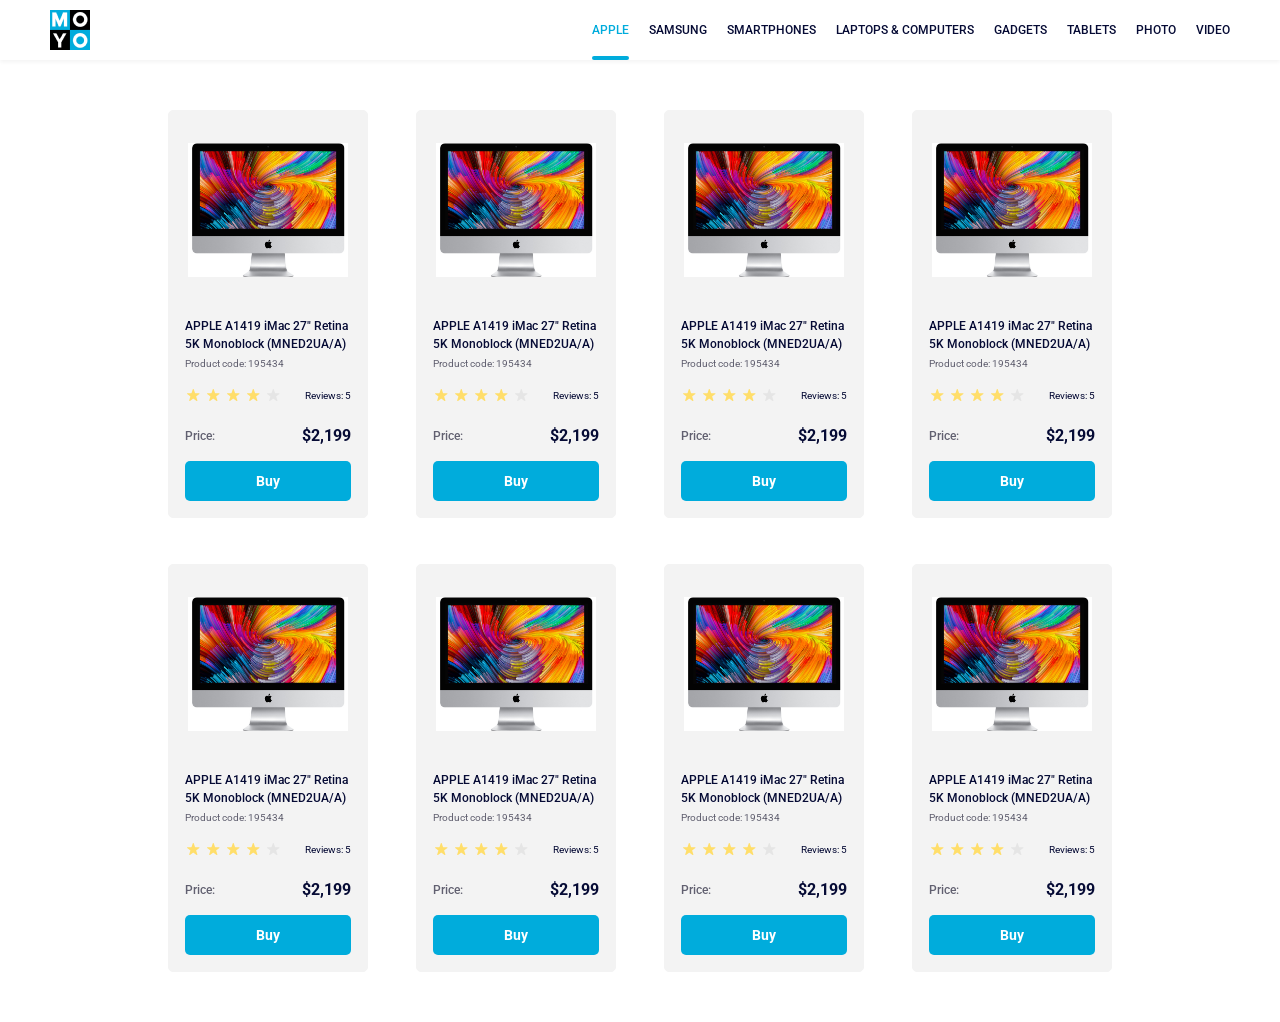
<file: index.html>
<!doctype html><html lang="en"><head><meta charset="utf-8"><meta name="viewport" content="width=device-width, initial-scale=1.0"><title>Catalog</title><link rel="preconnect" href="https://fonts.gstatic.com"><link href="https://fonts.googleapis.com/css2?family=Roboto:wght@400;500;700&display=swap" rel="stylesheet"><link rel="stylesheet" href="index.b6be66b6.css"></head><body class="page"> <header> <div class="header"> <a class="header__logo" href="#"> <img src="logo.eddae0ff.png" alt="Moyo logo" class="header__logo-img"> </a> <nav class="header__navigation"> <ul class="header__list"> <li class="header__item"> <a href="#" class="header__link is-active"> Apple </a> </li> <li class="header__item"> <a href="#" class="header__link"> Samsung </a> </li> <li class="header__item"> <a href="#" class="header__link"> Smartphones </a> </li> <li class="header__item"> <a href="#" class="header__link" data-qa="nav-hover"> Laptops & Computers </a> </li> <li class="header__item"> <a href="#" class="header__link"> Gadgets </a> </li> <li class="header__item"> <a href="#" class="header__link"> Tablets </a> </li> <li class="header__item"> <a href="#" class="header__link"> Photo </a> </li> <li class="header__item"> <a href="#" class="header__link"> Video </a> </li> </ul> </nav> </div> </header> <main class="main"> <article class="card" data-qa="card"> <div class="card__photo"> <a href="#"> <img src="imac.202c52ff.jpeg" alt="Apple iMac 27 Retina 5K" class="card__photo-img"> </a> </div> <div class="card__label"> <h2 class="card__title"> APPLE A1419 iMac 27" Retina 5K Monoblock (MNED2UA/A) </h2> <p class="card__label-code">Product code: 195434</p> </div> <div class="card__reviews"> <div class="card__reviews-star"> <div class="stars stars--4"> <div class="stars__star"></div> <div class="stars__star"></div> <div class="stars__star"></div> <div class="stars__star"></div> <div class="stars__star"></div> </div> </div> <div class="card__reviews-text">Reviews: 5</div> </div> <div class="card__price"> <div class="card__price-label">Price:</div> <div class="card__price-value">$2,199</div> </div> <a href="#" class="card__button" data-qa="card-hover"> Buy </a> </article> <article class="card"> <div class="card__photo"> <a href="#"> <img src="imac.202c52ff.jpeg" alt="Apple iMac 27 Retina 5K" class="card__photo-img"> </a> </div> <div class="card__label"> <h2 class="card__title"> APPLE A1419 iMac 27" Retina 5K Monoblock (MNED2UA/A) </h2> <p class="card__label-code">Product code: 195434</p> </div> <div class="card__reviews"> <div class="card__reviews-star"> <div class="stars stars--4"> <div class="stars__star"></div> <div class="stars__star"></div> <div class="stars__star"></div> <div class="stars__star"></div> <div class="stars__star"></div> </div> </div> <div class="card__reviews-text">Reviews: 5</div> </div> <div class="card__price"> <div class="card__price-label">Price:</div> <div class="card__price-value">$2,199</div> </div> <a href="#" class="card__button"> Buy </a> </article> <article class="card"> <div class="card__photo"> <a href="#"> <img src="imac.202c52ff.jpeg" alt="Apple iMac 27 Retina 5K" class="card__photo-img"> </a> </div> <div class="card__label"> <h2 class="card__title"> APPLE A1419 iMac 27" Retina 5K Monoblock (MNED2UA/A) </h2> <p class="card__label-code">Product code: 195434</p> </div> <div class="card__reviews"> <div class="card__reviews-star"> <div class="stars stars--4"> <div class="stars__star"></div> <div class="stars__star"></div> <div class="stars__star"></div> <div class="stars__star"></div> <div class="stars__star"></div> </div> </div> <div class="card__reviews-text">Reviews: 5</div> </div> <div class="card__price"> <div class="card__price-label">Price:</div> <div class="card__price-value">$2,199</div> </div> <a href="#" class="card__button"> Buy </a> </article> <article class="card"> <div class="card__photo"> <a href="#"> <img src="imac.202c52ff.jpeg" alt="Apple iMac 27 Retina 5K" class="card__photo-img"> </a> </div> <div class="card__label"> <h2 class="card__title"> APPLE A1419 iMac 27" Retina 5K Monoblock (MNED2UA/A) </h2> <p class="card__label-code">Product code: 195434</p> </div> <div class="card__reviews"> <div class="card__reviews-star"> <div class="stars stars--4"> <div class="stars__star"></div> <div class="stars__star"></div> <div class="stars__star"></div> <div class="stars__star"></div> <div class="stars__star"></div> </div> </div> <div class="card__reviews-text">Reviews: 5</div> </div> <div class="card__price"> <div class="card__price-label">Price:</div> <div class="card__price-value">$2,199</div> </div> <a href="#" class="card__button"> Buy </a> </article> <article class="card"> <div class="card__photo"> <a href="#"> <img src="imac.202c52ff.jpeg" alt="Apple iMac 27 Retina 5K" class="card__photo-img"> </a> </div> <div class="card__label"> <h2 class="card__title"> APPLE A1419 iMac 27" Retina 5K Monoblock (MNED2UA/A) </h2> <p class="card__label-code">Product code: 195434</p> </div> <div class="card__reviews"> <div class="card__reviews-star"> <div class="stars stars--4"> <div class="stars__star"></div> <div class="stars__star"></div> <div class="stars__star"></div> <div class="stars__star"></div> <div class="stars__star"></div> </div> </div> <div class="card__reviews-text">Reviews: 5</div> </div> <div class="card__price"> <div class="card__price-label">Price:</div> <div class="card__price-value">$2,199</div> </div> <a href="#" class="card__button"> Buy </a> </article> <article class="card"> <div class="card__photo"> <a href="#"> <img src="imac.202c52ff.jpeg" alt="Apple iMac 27 Retina 5K" class="card__photo-img"> </a> </div> <div class="card__label"> <h2 class="card__title"> APPLE A1419 iMac 27" Retina 5K Monoblock (MNED2UA/A) </h2> <p class="card__label-code">Product code: 195434</p> </div> <div class="card__reviews"> <div class="card__reviews-star"> <div class="stars stars--4"> <div class="stars__star"></div> <div class="stars__star"></div> <div class="stars__star"></div> <div class="stars__star"></div> <div class="stars__star"></div> </div> </div> <div class="card__reviews-text">Reviews: 5</div> </div> <div class="card__price"> <div class="card__price-label">Price:</div> <div class="card__price-value">$2,199</div> </div> <a href="#" class="card__button"> Buy </a> </article> <article class="card"> <div class="card__photo"> <a href="#"> <img src="imac.202c52ff.jpeg" alt="Apple iMac 27 Retina 5K" class="card__photo-img"> </a> </div> <div class="card__label"> <h2 class="card__title"> APPLE A1419 iMac 27" Retina 5K Monoblock (MNED2UA/A) </h2> <p class="card__label-code">Product code: 195434</p> </div> <div class="card__reviews"> <div class="card__reviews-star"> <div class="stars stars--4"> <div class="stars__star"></div> <div class="stars__star"></div> <div class="stars__star"></div> <div class="stars__star"></div> <div class="stars__star"></div> </div> </div> <div class="card__reviews-text">Reviews: 5</div> </div> <div class="card__price"> <div class="card__price-label">Price:</div> <div class="card__price-value">$2,199</div> </div> <a href="#" class="card__button"> Buy </a> </article> <article class="card"> <div class="card__photo"> <a href="#"> <img src="imac.202c52ff.jpeg" alt="Apple iMac 27 Retina 5K" class="card__photo-img"> </a> </div> <div class="card__label"> <h2 class="card__title"> APPLE A1419 iMac 27" Retina 5K Monoblock (MNED2UA/A) </h2> <p class="card__label-code">Product code: 195434</p> </div> <div class="card__reviews"> <div class="card__reviews-star"> <div class="stars stars--4"> <div class="stars__star"></div> <div class="stars__star"></div> <div class="stars__star"></div> <div class="stars__star"></div> <div class="stars__star"></div> </div> </div> <div class="card__reviews-text">Reviews: 5</div> </div> <div class="card__price"> <div class="card__price-label">Price:</div> <div class="card__price-value">$2,199</div> </div> <a href="#" class="card__button"> Buy </a> </article> </main> </body></html>
</file>
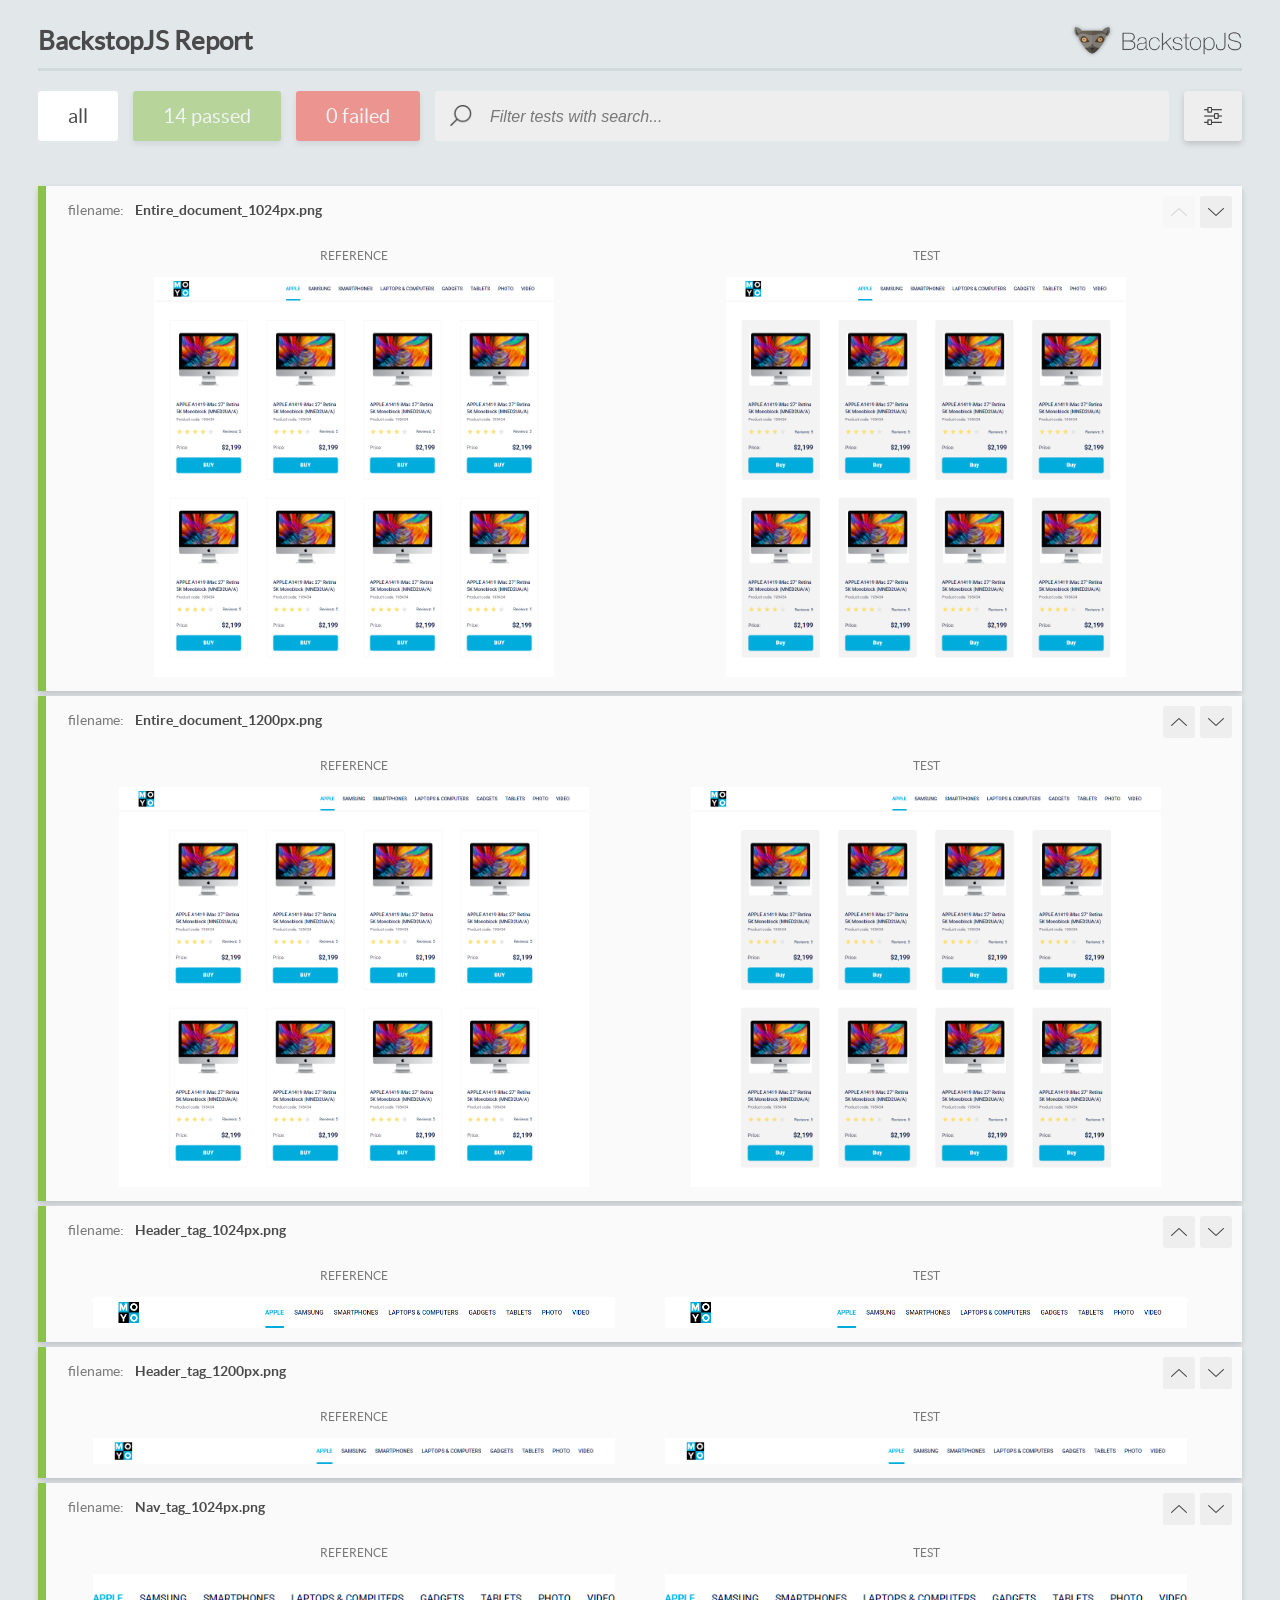
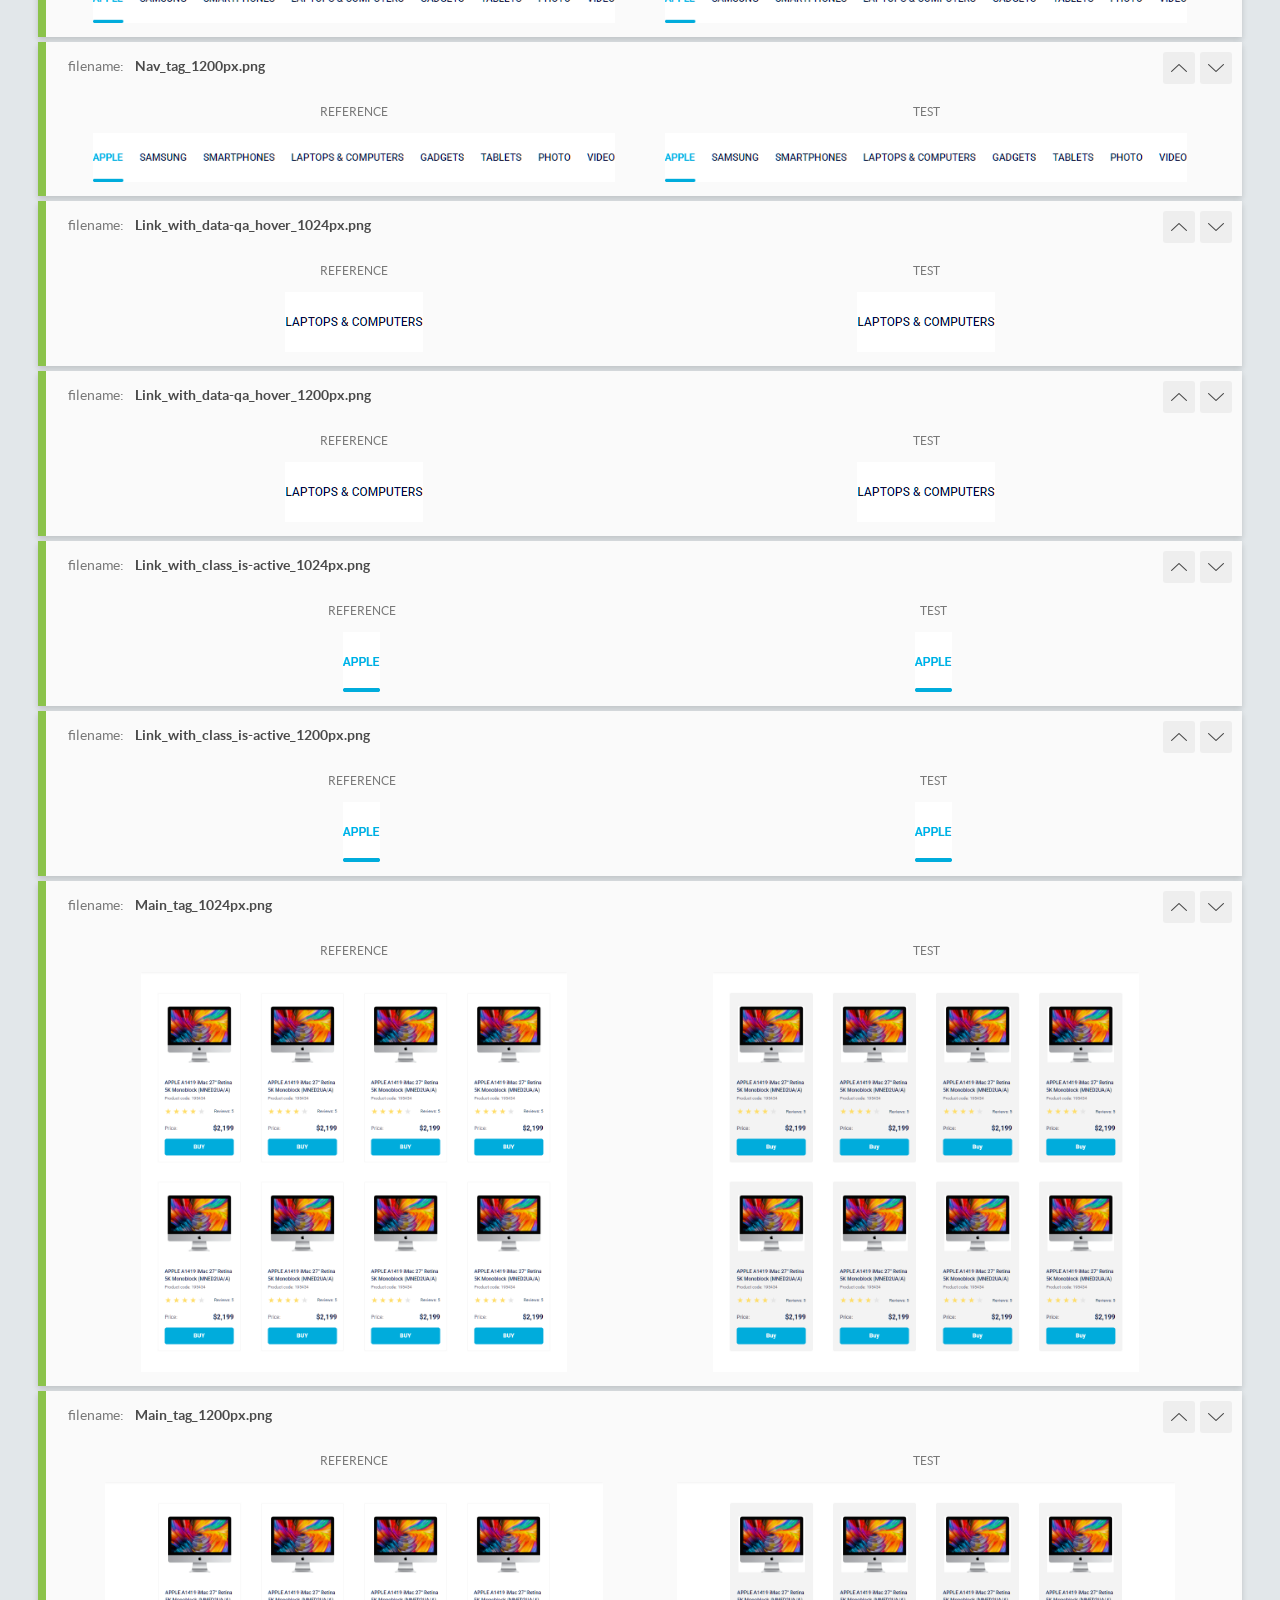
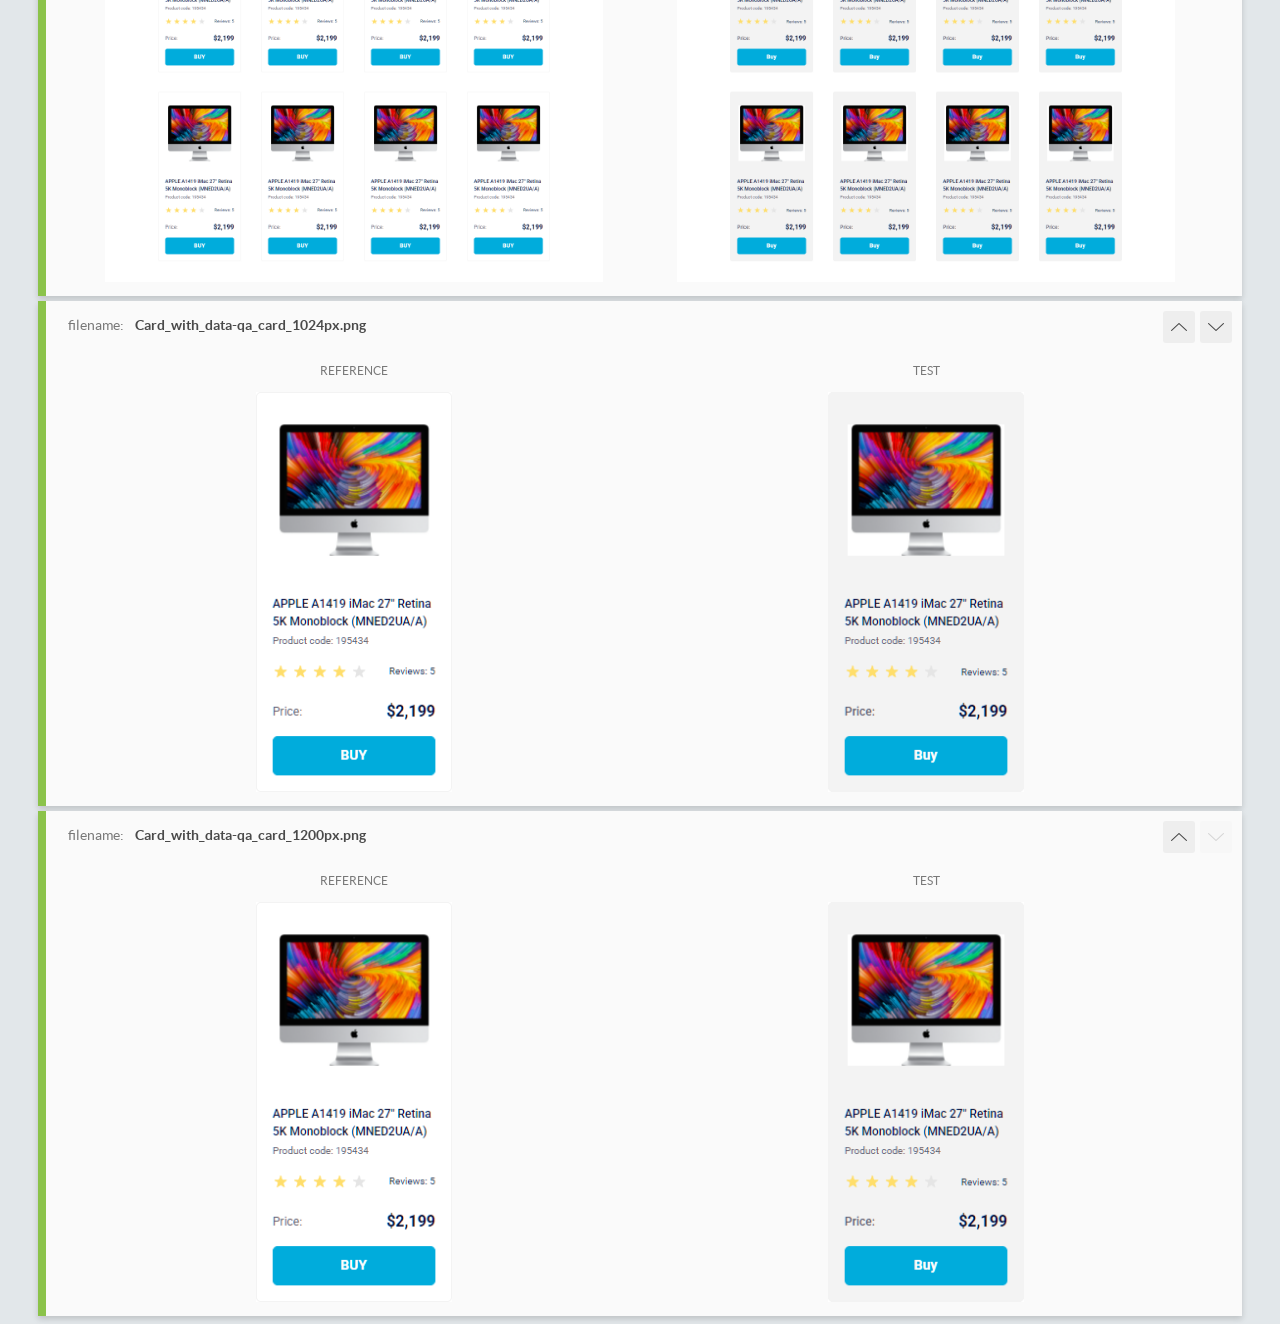
<file: report/html_report/index.html>
<!DOCTYPE html>
<html>
  <head>
    <meta charset="utf-8">
    <!-- Disable Cache -->
    <meta http-equiv="Cache-Control" content="no-cache, no-store, must-revalidate">
    <meta http-equiv="Pragma" content="no-cache">
    <meta http-equiv="Expires" content="0">

    <title>BackstopJS Report</title>

    <style>
      @font-face {
          font-family: 'latoregular';
          src: url('./assets/fonts/lato-regular-webfont.woff2') format('woff2'),
              url('./assets/fonts/lato-regular-webfont.woff') format('woff');
          font-weight: 400;
          font-style: normal;
      }
      @font-face {
          font-family: 'latobold';
          src: url('./assets/fonts/lato-bold-webfont.woff2') format('woff2'),
              url('./assets/fonts/lato-bold-webfont.woff') format('woff');
          font-weight: 700;
          font-style: normal;
      }

      .ReactModal__Body--open {
          overflow: hidden;
      }
      .ReactModal__Body--open .header {
        display: none;
      }

    </style>
  </head>
  <body style="background-color: #E2E7EA">
    <div id="root">

    </div>
    <script>
      function report (report) { // eslint-disable-line no-unused-vars
        window.tests = report;
      }
    </script>
    <script src="config.js"></script>
    <script src="index_bundle.js"></script>
  </body>
</html>
</file>
<file: index.b6be66b6.css>
.header{background-color:#fff;justify-content:space-between;align-items:center;padding:0 50px;display:flex;box-shadow:0 2px 4px #0000000d}.header__logo{margin:10px 0}.header__logo-img{width:40px;height:40px;display:block}.header__link{text-transform:uppercase;color:#060b35;line-height:60px;text-decoration:none;transition:color .3s;display:block;position:relative}.header__link.is-active{color:#00acdc}.header__link.is-active:after{content:"";background:#00acdc;border-radius:8px;width:100%;height:4px;position:absolute;bottom:0;left:0}.header__link:hover{color:#00acdc}.header__list{margin:0;padding:0;list-style-type:none;display:flex}.header__item{margin-left:20px}.header__item:first-child{margin-left:0}.page{margin:0;font-family:Roboto,Arial,Helvetica,serif;font-size:12px;font-style:normal;font-weight:500}p,h1,h2,h3,h4,h5,h6{margin:0}.card{box-sizing:border-box;background-color:#f3f3f3;border:1px solid #f3f3f3;border-radius:5px;width:200px;height:408px;transition:all .3s}.card:hover{background-color:#fff;transform:scale(1.2)}.card__photo{margin:32px 19px 0}.card__photo-img{width:160px;height:134px;display:block}.card__title{color:#060b35;letter-spacing:0;margin-bottom:4px;font-family:inherit;font-size:12px;font-weight:500;line-height:18px}.card__label{margin-top:40px;margin-bottom:16px;margin-inline:16px}.card__label-code{letter-spacing:0%;color:#616070;font-family:inherit;font-size:10px;font-weight:400;line-height:14px}.card__reviews{margin-inline:16px;justify-content:space-between;align-items:center;margin-bottom:24px;display:flex}.card__reviews-text{text-align:right;letter-spacing:0;color:#060b35;align-self:flex-end;font-family:inherit;font-size:10px;font-weight:400;line-height:14px}.card__price{margin-inline:16px;flex-direction:row;justify-content:space-between;align-items:center;margin-bottom:16px;display:flex}.card__price-label{color:#616070;letter-spacing:0%;font-family:inherit;font-size:12px;line-height:18px}.card__price-value{letter-spacing:0%;color:#060b35;font-family:inherit;font-size:16px;font-weight:700;line-height:18px}.card__button{text-align:center;color:#fff;letter-spacing:0%;margin-inline:16px;background-color:#00acdc;border-radius:5px;width:166px;height:40px;margin-bottom:16px;font-family:inherit;font-size:14px;font-weight:700;line-height:40px;text-decoration:none;transition:all .3s;display:block}.card__button:hover{color:#00acdc;background-color:#f3f3f3;border:1px solid #00acdc}.card:hover .card__title{color:#34568b}.card:hover .card__label-code,.card:hover .card__reviews-text,.card:hover .card__price-label,.card:hover .card__price-value{color:#00acdc}.stars{display:flex}.stars__star{background-image:url(star.822d561e.svg);background-position:50%;background-repeat:no-repeat;width:16px;height:16px;margin-right:4px}.stars__star:last-child{margin-right:0}.stars--1 .stars__star:first-child,.stars--2 .stars__star:nth-child(-n+2),.stars--3 .stars__star:nth-child(-n+3),.stars--4 .stars__star:nth-child(-n+4),.stars--5 .stars__star:nth-child(-n+5){background-image:url(star-active.edda4c43.svg)}.main{grid-template-columns:repeat(1,200px);justify-content:center;gap:46px 48px;padding:50px 40px;display:grid}@media (width>=488px){.main{grid-template-columns:repeat(2,200px)}}@media (width>=768px){.main{grid-template-columns:repeat(3,200px)}}@media (width>=1024px){.main{grid-template-columns:repeat(4,200px)}}
/*# sourceMappingURL=index.b6be66b6.css.map */
</file>
